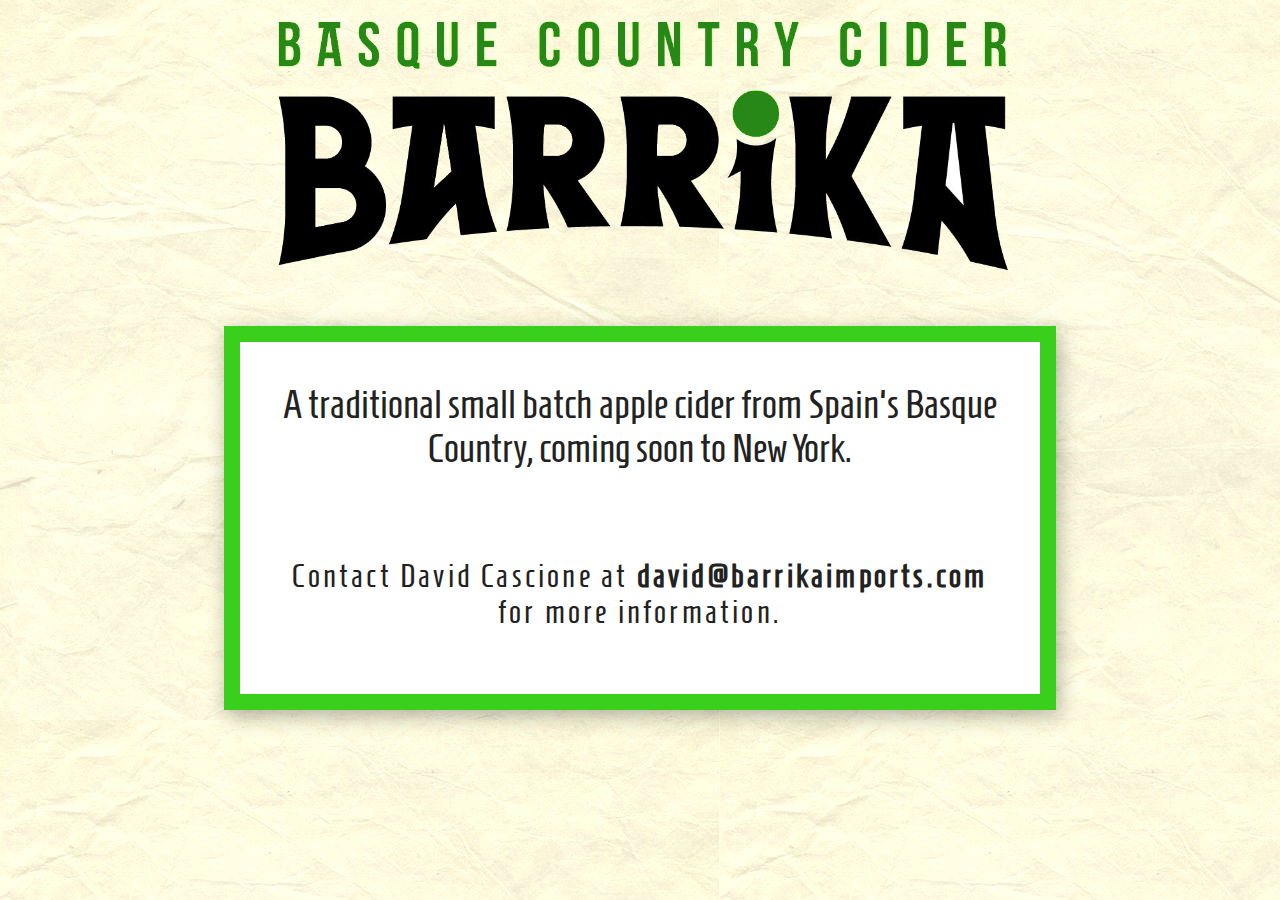
<file: public/index.html>
<!DOCTYPE html>
<html>
  <head>
    <meta charset="utf-8">
    <title>Barrika Imports</title>
    <link rel="stylesheet" href="styles.css" type="text/css">
    <script src="https://ajax.googleapis.com/ajax/libs/jquery/3.2.1/jquery.min.js"></script>
    <script src="scripty.js"> </script>
  </head>
  <body>
    <div class="logo-container"></div>
    <div class="coming-soon">
      <div class="coming-soon-text">
        A traditional small batch apple cider from Spain's Basque Country, coming soon to New York.
      </div>
      <div class="contact"> Contact David Cascione at <span class="dvc"> </span> for more information. </div>
    </div>
  </body>
</html>
</file>
<file: public/styles.css>
@import url('https://fonts.googleapis.com/css?family=Homenaje');

body  {
  text-align: center;
  font-family: "Homenaje";
  color: #222;

  background: url("img/paper1.jpg");

}

.logo-container {
  margin: 0 auto;
  width: 90vw;
  height: 30vh;
  background: url("img/logo-cd.png");
  background-size: contain;
  background-repeat: no-repeat;
  background-position: center;
}


.coming-soon {
  width: 50rem;
  /*background-size: contain;*/
  max-width: 90vw;
  border: 1em solid #3acf1d;
  /*height: 5cm;*/
  margin: 0 auto;
  background-color: white;
  margin-top: 3em;
  box-shadow: 3px 6px 20px rgba(0,0,0,0.3);
}

.coming-soon-text {
  font-size: 2.5em;
  padding: 1em;
  /*text-align: center;*/
}

.contact {
  padding: 1.5em;
  font-size: 2em;
  /*padding-bottom: 1em;*/
  letter-spacing: 0.1em;
  margin-bottom: 0.5em;
}

.dvc {
  font-weight: bold;

}
</file>
